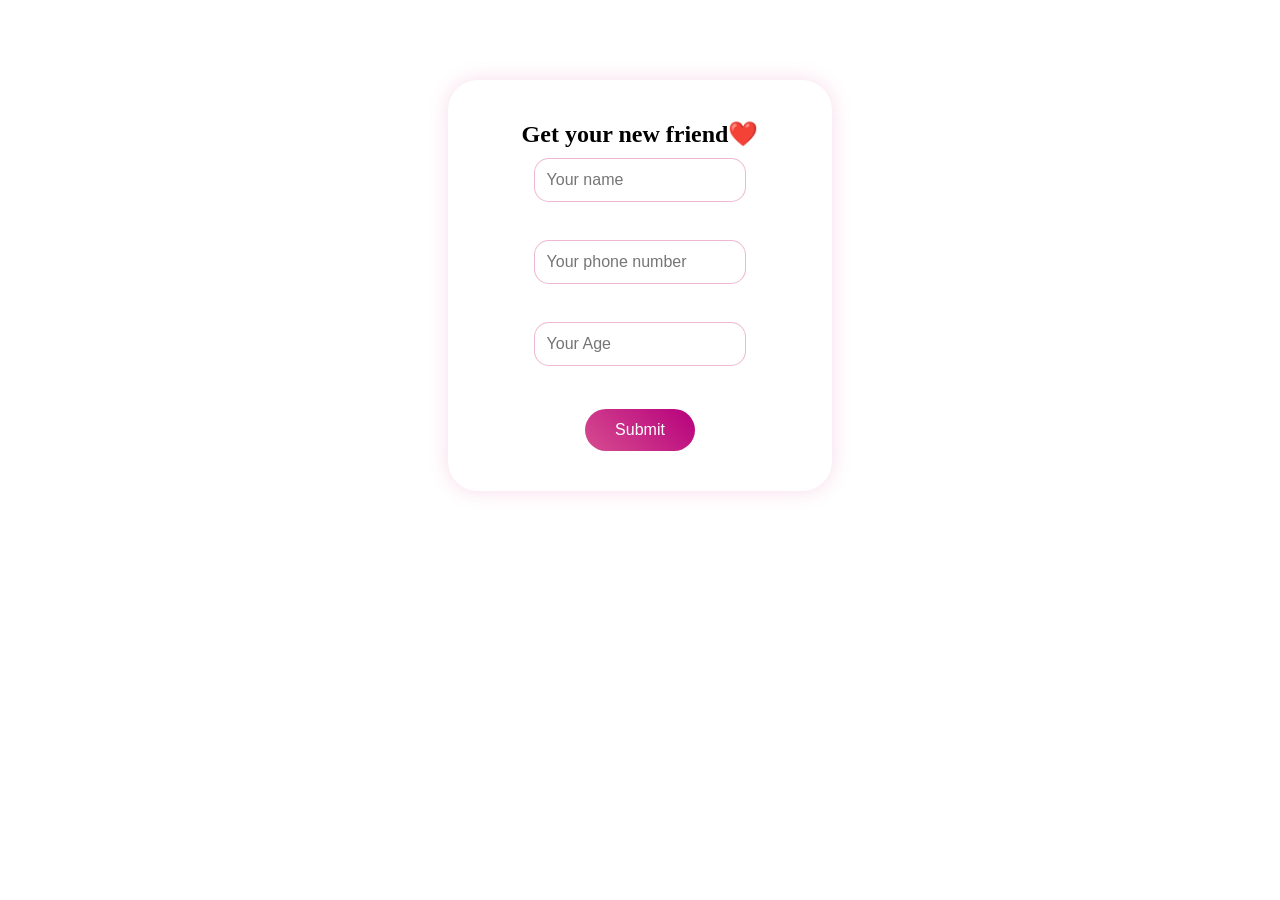
<file: adopt.html>
<!DOCTYPE html>
<html lang="en">
<head>
    <meta charset="UTF-8">
    <title>Get a Pet</title>
    <link rel="stylesheet" href="adopt.css">
</head>
<body>
<div class="box"></div>
<h2>Get your new friend❤️</h2>

<form id="adopt-form">
    <input type="text" placeholder="Your name" required><br>
    <input type="tel" placeholder="Your phone number" required><br>
    <input type="number" placeholder="Your Age" required><br>
    <button type="submit">Submit</button>
</form>
<script>
    document.getElementById("adopt-form").addEventListener("submit", function(e){
        let age = document.querySelector('input[type="number"]').value;
        if (age < 21){
            alert("sorry you are underage '21' !!");
            e.preventDefault();
        }
    });
</script>
</body>
</html>
</file>
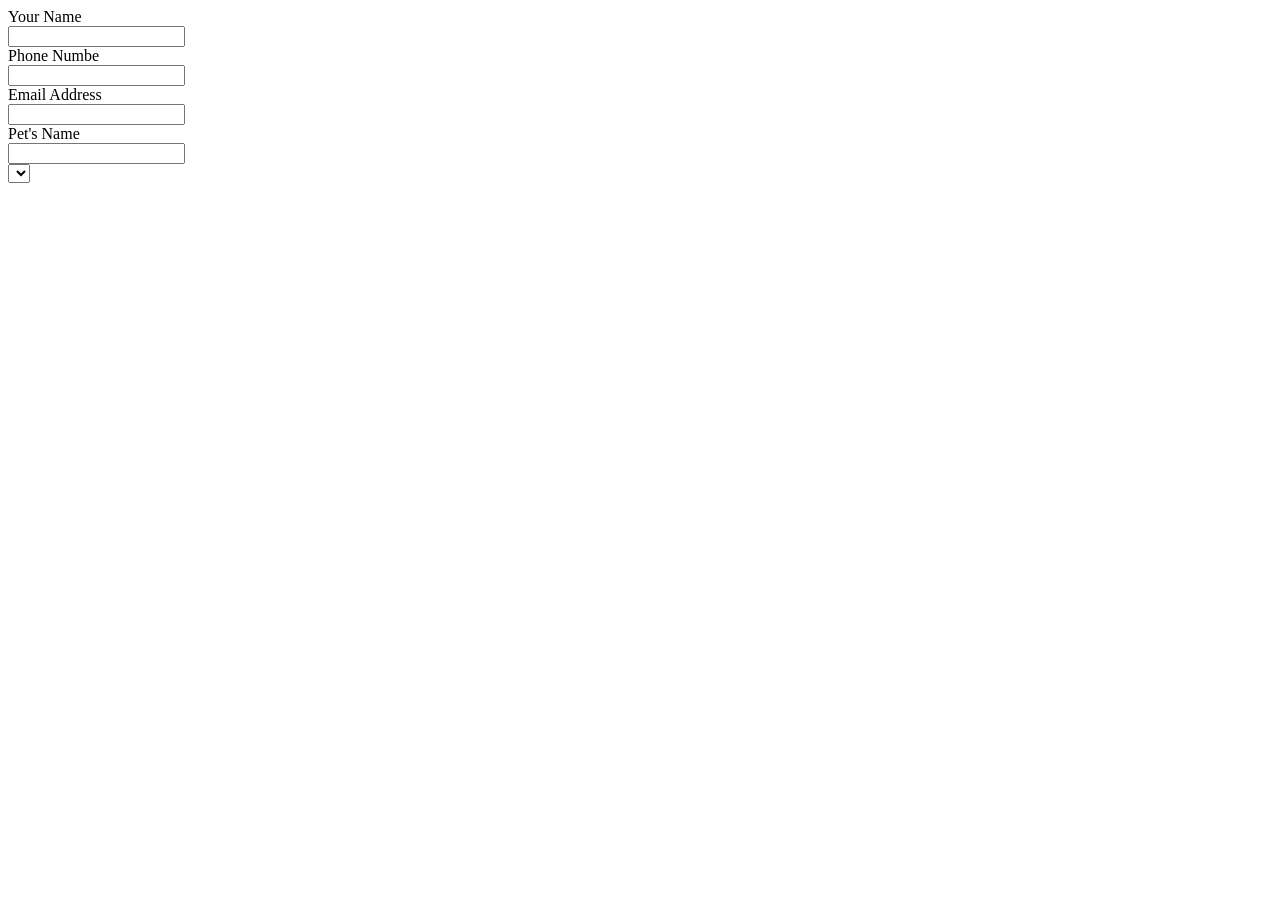
<file: contact.html>
<!DOCTYPE html>
<html lang="en">
<head>
    <meta charset="UTF-8">
    <meta name="viewport" content="width=device-width, initial-scale=1.0">
    <title>Contact</title>
</head>
<body>
    <form>
        Your Name <br>
        <input type="text" name="name" required><br>
        Phone Numbe <br>
        <input type="number" name="num" required><br>
        Email Address <br>
        <input type="email" name="em" required><br>
        Pet's Name <br>
        <input type="text" name="pname" required><br>
        
    </form>
    <select name="se" id=""> Select Pet Type
            <option value="Dog"></option>
            <option value="Cat"></option>
            <option value="Other"></option>
        </select>
</body>
</html>
</file>
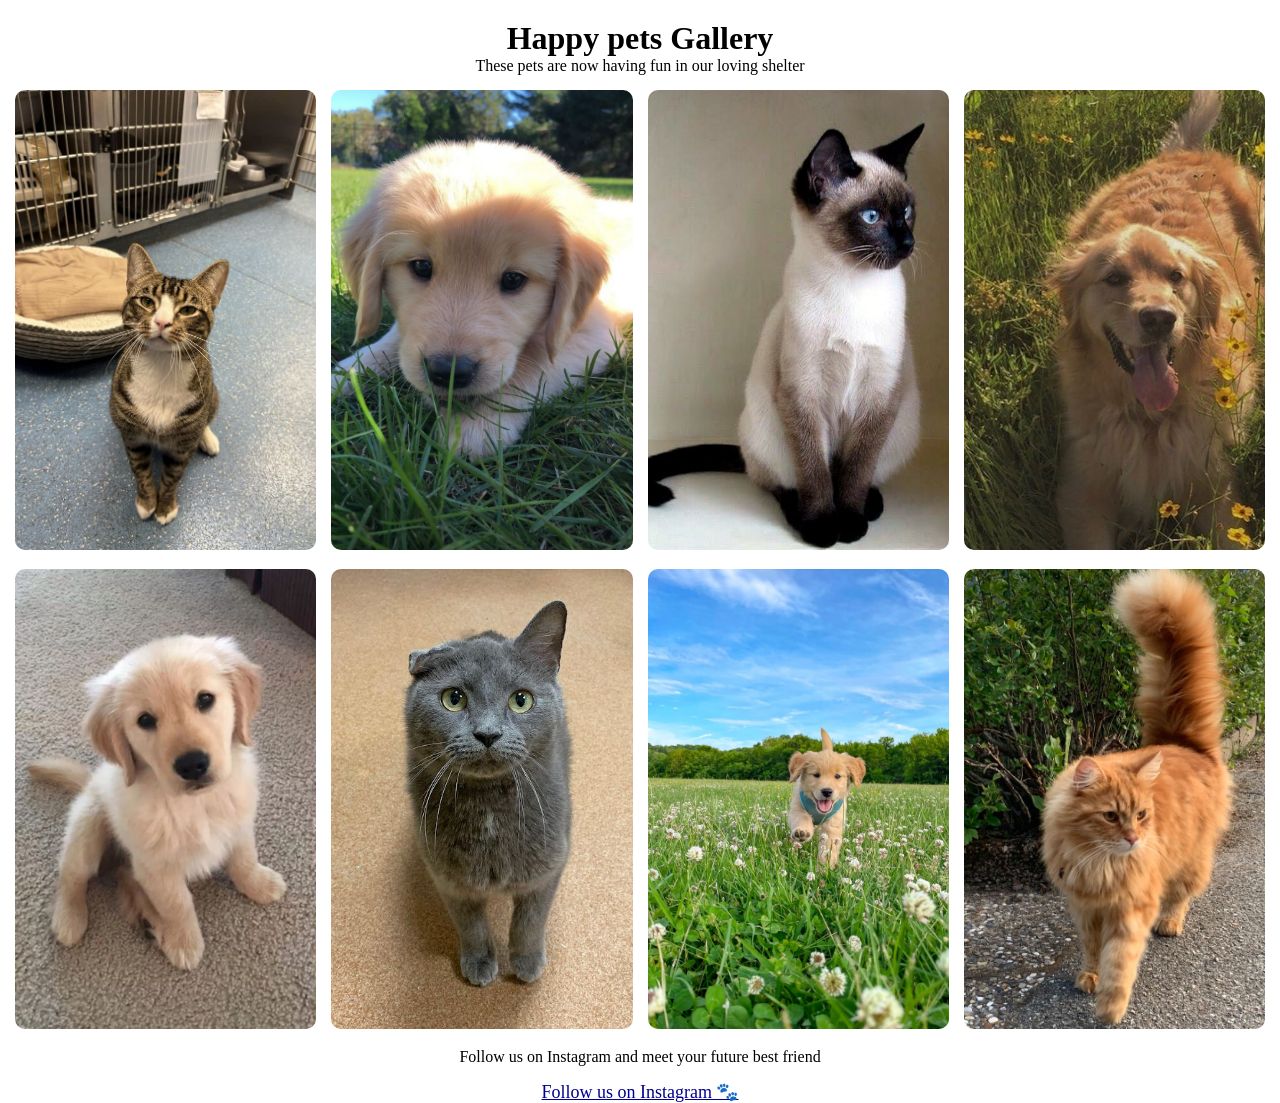
<file: Shelter Gallery.html>
<!DOCTYPE html>
<html lang="en">
<head>
  <link rel="stylesheet" href="gallery.css"> 
   <title>Shelter Gallery</title>
</head>
<body>
    <h1> Happy pets Gallery </h1>
    <p>These pets are now having fun in our loving shelter</p>
    
    <div class="parent">
         <div class="child">
        <img src="5953834569851146033.jpg" alt="cat">
    </div>
        <div class="child">
        <img src="5953834569851146040.jpg" alt="dog">
    </div>
   <div class="child">
        <img src="5953834569851146034.jpg" alt="cat">
    </div>    
       <div class="child">
        <img src="5953834569851146038.jpg">
    </div>
      <div class="child">
        <img src="5953834569851146041.jpg" alt="dog">
    </div>
        <div class="child">
        <img src="5953834569851146035.jpg" alt="cat">
    </div>
     <div class="child">
        <img src="5953834569851146039.jpg" alt="dog">
   </div>
  <div class="child">
        <img src="5953834569851146036.jpg" alt="cat">  
    </div>
    </div>

  <p>Follow us on Instagram and meet your future best friend</p>

<a href="https://www.instagram.com/?hl=ar" target="_blank">
  Follow us on Instagram 🐾
</a>
</body>
</html>
</file>
<file: adopt.css>
/* ===== BASE ===== */
*, *::before, *::after {
    box-sizing: border-box;
    margin: 0;
    padding: 0;
}

body {
    margin: 80px auto;          
    padding: 40px;
    width: 30%;
    min-width: 280px;           
    border-radius: 30px;
    text-align: center;
    backdrop-filter: blur(10px);
    box-shadow: 0 0 20px rgba(214, 77, 143, 0.2);
}

#adopt-form input {
    width: 70%;
    padding: 12px;
    margin: 10px 0;
    border-radius: 15px;
    border: 0.5px solid rgba(214, 77, 143, 0.4);   
    outline: none;
    font-size: 16px;
    display: block;             
    margin-left: auto;
    margin-right: auto;
}


#adopt-form button {
    margin-top: 15px;
    padding: 12px 30px;
    border-radius: 25px;
    border: none;
    background: linear-gradient(45deg, rgb(214, 77, 143), rgb(183, 0, 125));
    color: white;
    font-size: 16px;
    cursor: pointer;
    transition: 0.3s;
}

#adopt-form button:hover {
    transform: scale(1.05);
}

/* ===== TABLETS ===== */
@media (max-width: 992px) {
    body {
        width: 60%;
        margin: 80px auto;
    }
}

/* ===== MOBILE ===== */
@media (max-width: 768px) {
    body {
        width: 90%;
        padding: 25px 20px;
        margin: 40px auto;      
        border-radius: 20px;
    }

    #adopt-form input {
        width: 100%;
    }

    #adopt-form button {
        width: 100%;            
        font-size: 15px;
    }
}

/* ===== SMALL MOBILE ===== */
@media (max-width: 480px) {
    body {
        width: 95%;
        padding: 20px 15px;
        margin: 20px auto;
        border-radius: 15px;
    }

    #adopt-form input {
        font-size: 14px;
        padding: 10px;
    }
}
</file>
<file: gallery.css>
*, *::before, *::after {
    box-sizing: border-box;
    margin: 0;
    padding: 0;
}

h1 {
    text-align: center;
    margin-top: 20px;
    font-size: 32px;
}

p {
    text-align: center;
}

.parent {
    display: grid;
    grid-template-columns: repeat(4, 1fr);
    gap: 15px;
    padding: 15px;
}

.child img {
    width: 100%;
    border-radius: 10px;
    object-fit: cover;
    height: 460px;
}

.child {
    transition: 0.3s;
}

.child:hover {
    transform: scale(1.05);
    transition: 0.14s;
}

a {
    display: block;
    text-align: center;
    margin-top: 15px;
    font-size: 18px;
    text-decoration: underline;
    color: rgb(1, 1, 145);
}

/* ===== TABLETS ===== */
@media (max-width: 992px) {
    .parent {
        grid-template-columns: repeat(2, 1fr);
    }

    .child img {
        height: 300px;
    }

    h1 {
        font-size: 26px;
    }
}

/* ===== MOBILE ===== */
@media (max-width: 576px) {
    .parent {
        grid-template-columns: 1fr;
        padding: 10px;
    }

    .child img {
        height: 250px;
    }

    h1 {
        font-size: 22px;
        margin-top: 15px;
    }

    a {
        font-size: 16px;
    }
}

/* ===== SMALL MOBILE ===== */
@media (max-width: 380px) {
    .child img {
        height: 200px;
    }

    h1 {
        font-size: 20px;
    }
}
</file>
